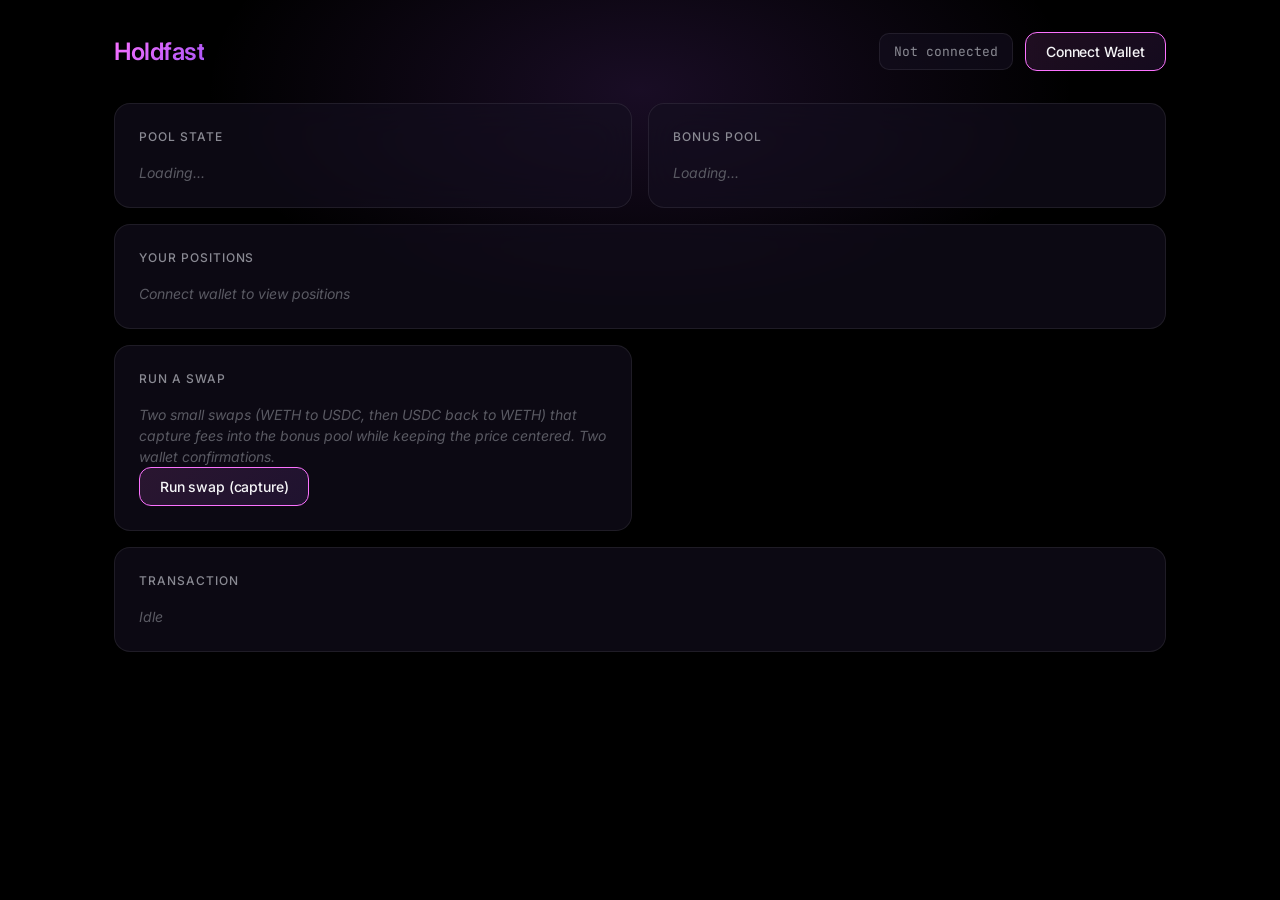
<file: frontend/app.html>
<!DOCTYPE html>
<html lang="en">
<head>
  <meta charset="UTF-8" />
  <meta name="viewport" content="width=device-width, initial-scale=1.0" />
  <title>Holdfast</title>
  <link rel="preconnect" href="https://fonts.googleapis.com">
  <link rel="preconnect" href="https://fonts.gstatic.com" crossorigin>
  <link href="https://fonts.googleapis.com/css2?family=Inter:wght@400;500;600;700&family=JetBrains+Mono:wght@400;500&display=swap" rel="stylesheet">
  <link rel="stylesheet" href="style.css" />
</head>
<body>
  <header>
    <h1>Holdfast</h1>
    <div id="wallet-actions">
      <span id="wallet-status">Not connected</span>
      <button id="connect-btn">Connect Wallet</button>
    </div>
  </header>

  <main>
    <section id="pool-state">
      <h2>Pool State</h2>
      <div id="pool-state-body">
        <p class="muted">Loading...</p>
      </div>
    </section>

    <section id="bonus-pool">
      <h2>Bonus Pool</h2>
      <div id="bonus-pool-body">
        <p class="muted">Loading...</p>
      </div>
    </section>

    <section id="positions">
      <h2>Your Positions</h2>
      <div id="positions-body">
        <p class="muted">Connect wallet to view positions</p>
      </div>
    </section>

    <section id="swap-panel">
      <h2>Run a Swap</h2>
      <div id="swap-body">
        <p class="muted">Two small swaps (WETH to USDC, then USDC back to WETH) that capture fees into the bonus pool while keeping the price centered. Two wallet confirmations.</p>
        <button id="swap-btn" class="claim-btn">Run swap (capture)</button>
      </div>
    </section>

    <section id="tx-status">
      <h2>Transaction</h2>
      <div id="tx-status-body">
        <p class="muted">Idle</p>
      </div>
    </section>
  </main>

  <script type="module" src="script.js"></script>
</body>
</html>
</file>
<file: frontend/style.css>
:root {
  --bg: #000000;
  --surface: rgba(20, 16, 32, 0.6);
  --surface-hover: rgba(28, 22, 44, 0.7);
  --border: rgba(255, 255, 255, 0.08);
  --border-hover: rgba(255, 255, 255, 0.16);
  --text: #f5f5f7;
  --text-dim: #8a8a93;
  --text-faint: #5a5a63;
  --accent: #fc72ff;
  --accent-2: #a855f7;
  --accent-glow: rgba(252, 114, 255, 0.4);
  --tier-bronze: #cd7f32;
  --tier-silver: #c0c0c8;
  --tier-gold: #f5c542;
}

* {
  box-sizing: border-box;
  margin: 0;
  padding: 0;
}

body {
  font-family: 'Inter', -apple-system, BlinkMacSystemFont, sans-serif;
  background: var(--bg);
  color: var(--text);
  min-height: 100vh;
  line-height: 1.5;
  overflow-x: hidden;
  position: relative;
}

body::before {
  content: '';
  position: fixed;
  top: -20%;
  left: 50%;
  transform: translateX(-50%);
  width: 80%;
  height: 60%;
  background: radial-gradient(ellipse at center, rgba(168, 85, 247, 0.15) 0%, transparent 60%);
  pointer-events: none;
  z-index: 0;
}

header {
  max-width: 1100px;
  margin: 0 auto;
  padding: 2rem 1.5rem 1rem;
  display: flex;
  align-items: center;
  justify-content: space-between;
  position: relative;
  z-index: 1;
}

header h1 {
  font-size: 1.5rem;
  font-weight: 600;
  letter-spacing: -0.02em;
  background: linear-gradient(135deg, #fc72ff 0%, #a855f7 100%);
  -webkit-background-clip: text;
  -webkit-text-fill-color: transparent;
  background-clip: text;
}

#wallet-actions {
  display: flex;
  align-items: center;
  gap: 0.75rem;
}

main {
  max-width: 1100px;
  margin: 0 auto;
  padding: 1rem 1.5rem 4rem;
  position: relative;
  z-index: 1;
  display: grid;
  grid-template-columns: 1fr 1fr;
  gap: 1rem;
}

section {
  background: var(--surface);
  border: 1px solid var(--border);
  border-radius: 16px;
  padding: 1.5rem;
  backdrop-filter: blur(20px);
  -webkit-backdrop-filter: blur(20px);
  transition: border-color 0.2s ease;
}

section:hover {
  border-color: var(--border-hover);
}

section h2 {
  font-size: 0.75rem;
  font-weight: 500;
  text-transform: uppercase;
  letter-spacing: 0.08em;
  color: var(--text-dim);
  margin-bottom: 1rem;
}

#positions {
  grid-column: 1 / -1;
}

#tx-status {
  grid-column: 1 / -1;
}

button {
  font-family: inherit;
  font-size: 0.875rem;
  font-weight: 500;
  padding: 0.625rem 1.25rem;
  border-radius: 12px;
  border: 1px solid var(--accent);
  background: linear-gradient(135deg, rgba(252, 114, 255, 0.12) 0%, rgba(168, 85, 247, 0.12) 100%);
  color: var(--text);
  cursor: pointer;
  transition: all 0.2s ease;
  letter-spacing: -0.01em;
}

button:hover:not(:disabled) {
  background: linear-gradient(135deg, rgba(252, 114, 255, 0.2) 0%, rgba(168, 85, 247, 0.2) 100%);
  box-shadow: 0 0 24px var(--accent-glow);
}

button:disabled {
  opacity: 0.4;
  cursor: not-allowed;
  border-color: var(--border);
  background: var(--surface);
}

#wallet-status {
  font-family: 'JetBrains Mono', monospace;
  font-size: 0.8125rem;
  color: var(--text-dim);
  padding: 0.5rem 0.875rem;
  background: var(--surface);
  border: 1px solid var(--border);
  border-radius: 10px;
}

.stat-row {
  display: flex;
  justify-content: space-between;
  align-items: center;
  padding: 0.5rem 0;
  font-size: 0.875rem;
}

.stat-row + .stat-row {
  border-top: 1px solid var(--border);
}

.stat-label {
  color: var(--text-dim);
}

.stat-value {
  color: var(--text);
  font-family: 'JetBrains Mono', monospace;
  font-weight: 500;
}

.big-value {
  font-size: 2rem;
  font-weight: 600;
  letter-spacing: -0.02em;
  background: linear-gradient(135deg, #fc72ff 0%, #a855f7 100%);
  -webkit-background-clip: text;
  -webkit-text-fill-color: transparent;
  background-clip: text;
  margin: 0.5rem 0;
}

.muted {
  color: var(--text-faint);
  font-size: 0.875rem;
  font-style: italic;
}

.position-card {
  background: rgba(0, 0, 0, 0.3);
  border: 1px solid var(--border);
  border-radius: 12px;
  padding: 1.25rem;
  margin-top: 1rem;
}

.position-card + .position-card {
  margin-top: 0.75rem;
}

.position-header {
  display: flex;
  align-items: center;
  justify-content: space-between;
  margin-bottom: 1rem;
}

.position-id {
  font-family: 'JetBrains Mono', monospace;
  font-size: 0.875rem;
  color: var(--text-dim);
}

.tier-badge {
  display: inline-flex;
  align-items: center;
  gap: 0.4rem;
  padding: 0.3rem 0.75rem;
  border-radius: 999px;
  font-size: 0.75rem;
  font-weight: 600;
  text-transform: uppercase;
  letter-spacing: 0.06em;
}

.tier-badge::before {
  content: '';
  width: 6px;
  height: 6px;
  border-radius: 50%;
  background: currentColor;
}

.tier-bronze { color: var(--tier-bronze); background: rgba(205, 127, 50, 0.12); border: 1px solid rgba(205, 127, 50, 0.3); }
.tier-silver { color: var(--tier-silver); background: rgba(192, 192, 200, 0.12); border: 1px solid rgba(192, 192, 200, 0.3); }
.tier-gold   { color: var(--tier-gold);   background: rgba(245, 197, 66, 0.14); border: 1px solid rgba(245, 197, 66, 0.35); }
.tier-none   { color: var(--text-dim);    background: var(--surface);            border: 1px solid var(--border); }

.position-stats {
  display: grid;
  grid-template-columns: repeat(2, 1fr);
  gap: 0.75rem 1.5rem;
  margin-bottom: 1rem;
}

.position-stat-label {
  font-size: 0.75rem;
  color: var(--text-dim);
  text-transform: uppercase;
  letter-spacing: 0.05em;
  margin-bottom: 0.2rem;
}

.position-stat-value {
  font-family: 'JetBrains Mono', monospace;
  font-size: 0.9rem;
  color: var(--text);
}

.progress-block {
  margin: 1rem 0;
}

.progress-label {
  display: flex;
  justify-content: space-between;
  font-size: 0.75rem;
  color: var(--text-dim);
  margin-bottom: 0.4rem;
}

.progress-bar {
  height: 6px;
  background: rgba(255, 255, 255, 0.04);
  border-radius: 3px;
  overflow: hidden;
  position: relative;
}

.progress-fill {
  height: 100%;
  background: linear-gradient(90deg, #fc72ff 0%, #a855f7 100%);
  border-radius: 3px;
  transition: width 0.4s ease;
  box-shadow: 0 0 12px var(--accent-glow);
}

.tx-pending { color: var(--accent); }
.tx-success { color: #4ade80; }
.tx-error   { color: #f87171; }

@media (max-width: 720px) {
  main { grid-template-columns: 1fr; }
}
</file>
